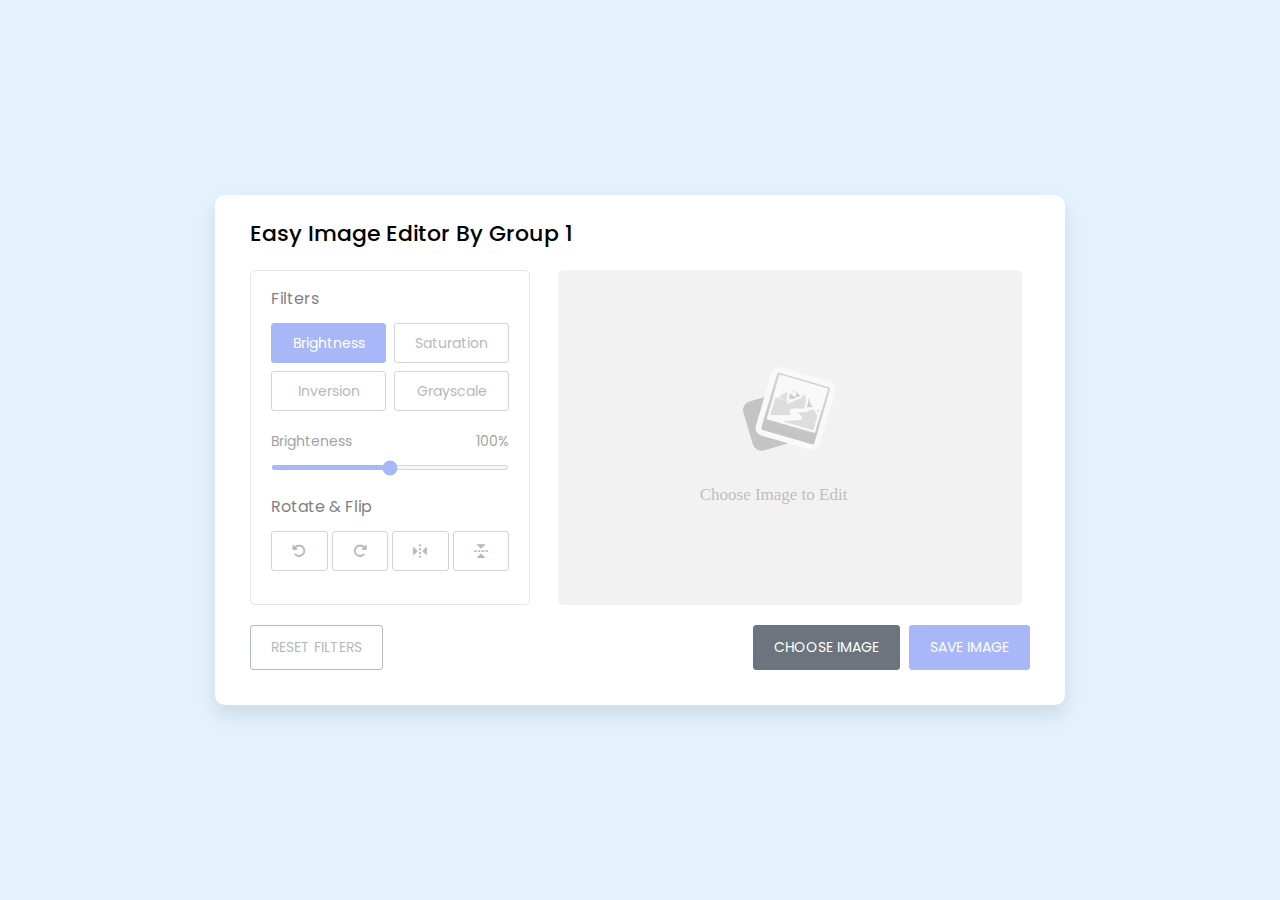
<file: 1/ImageEditor.html>
<!DOCTYPE html>
<html lang="en" dir="ltr">

<head>
  <meta charset="utf-8">
  <title>Image Editor</title>
  <link rel="stylesheet" href="1.css">
  <meta name="viewport" content="width=device-width, initial-scale=1.0">
  <link rel="stylesheet" href="https://unpkg.com/boxicons@2.1.2/css/boxicons.min.css">
  <link rel="stylesheet" href="https://cdnjs.cloudflare.com/ajax/libs/font-awesome/6.1.1/css/all.min.css" />
</head>


<body>
  <div class="container disable">
    <h2>Easy Image Editor By Group 1</h2>
    <div class="wrapper">
      <div class="editor-panel">
        <div class="filter">
          <label class="title">Filters</label>
          <div class="options">
            <button id="brightness" class="active">Brightness</button>
            <button id="saturation">Saturation</button>
            <button id="inversion">Inversion</button>
            <button id="grayscale">Grayscale</button>
          </div>
          <div class="slider">
            <div class="filter-info">
              <p class="name">Brighteness</p>
              <p class="value">100%</p>
            </div>
            <input type="range" value="100" min="0" max="200">
          </div>
        </div>
        <div class="rotate">
          <label class="title">Rotate & Flip</label>
          <div class="options">
            <button id="left"><i class="fa-solid fa-rotate-left"></i></button>
            <button id="right"><i class="fa-solid fa-rotate-right"></i></button>
            <button id="horizontal"><i class='bx bx-reflect-vertical'></i></button>
            <button id="vertical"><i class='bx bx-reflect-horizontal'></i></button>
          </div>
        </div>
      </div>
      <div class="preview-img">
        <img src="./image-placeholder.svg" alt="preview-img">
      </div>
    </div>
    <div class="controls">
      <button class="reset-filter">Reset Filters</button>
      <div class="row">
        <input type="file" class="file-input" accept="image/*" hidden>
        <button class="choose-img">Choose Image</button>
        <button class="save-img">Save Image</button>
      </div>
    </div>
  </div>

  <script src="1.js"></script>

</body>

</html>
</file>
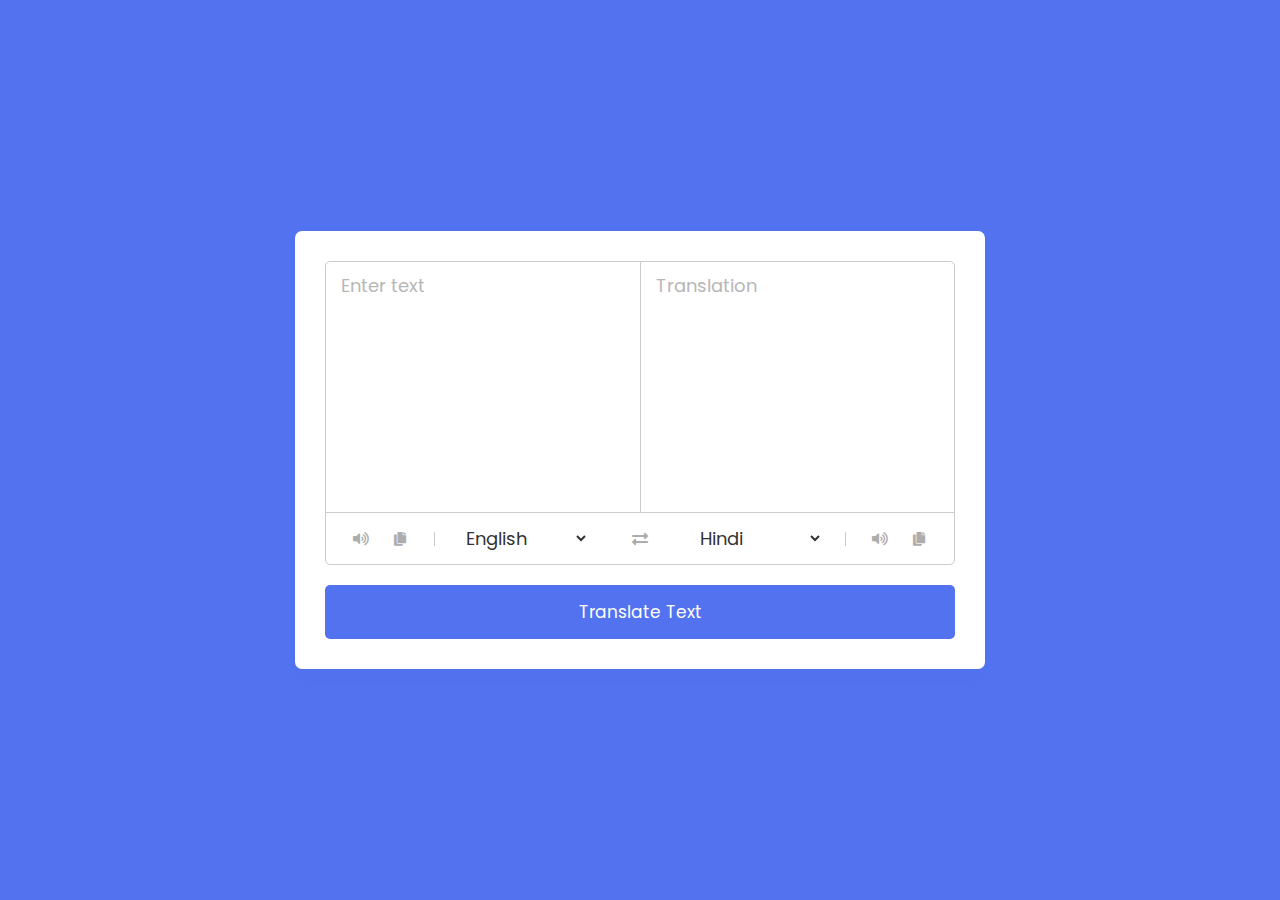
<file: 3/languageTranslator.html>
<!DOCTYPE html>
<html lang="en" dir="ltr">

<head>
  <meta charset="utf-8">
  <title>Language Translator</title>
  <link rel="stylesheet" href="3.css">
  <meta name="viewport" content="width=device-width, initial-scale=1.0">

  <link rel="stylesheet" href="https://cdnjs.cloudflare.com/ajax/libs/font-awesome/5.15.3/css/all.min.css" />
</head>

<body>
  <div class="container">
    <div class="wrapper">
      <div class="text-input">
        <textarea spellcheck="false" class="from-text" placeholder="Enter text"></textarea>
        <textarea spellcheck="false" readonly disabled class="to-text" placeholder="Translation"></textarea>
      </div>
      <ul class="controls">
        <li class="row from">
          <div class="icons">
            <i id="from" class="fas fa-volume-up"></i>
            <i id="from" class="fas fa-copy"></i>
          </div>
          <select></select>
        </li>
        <li class="exchange"><i class="fas fa-exchange-alt"></i></li>
        <li class="row to">
          <select></select>
          <div class="icons">
            <i id="to" class="fas fa-volume-up"></i>
            <i id="to" class="fas fa-copy"></i>
          </div>
        </li>
      </ul>
    </div>
    <button>Translate Text</button>
  </div>

  <script src="./countries.js"></script>
  <script src="./3.js"></script>

</body>

</html>
</file>
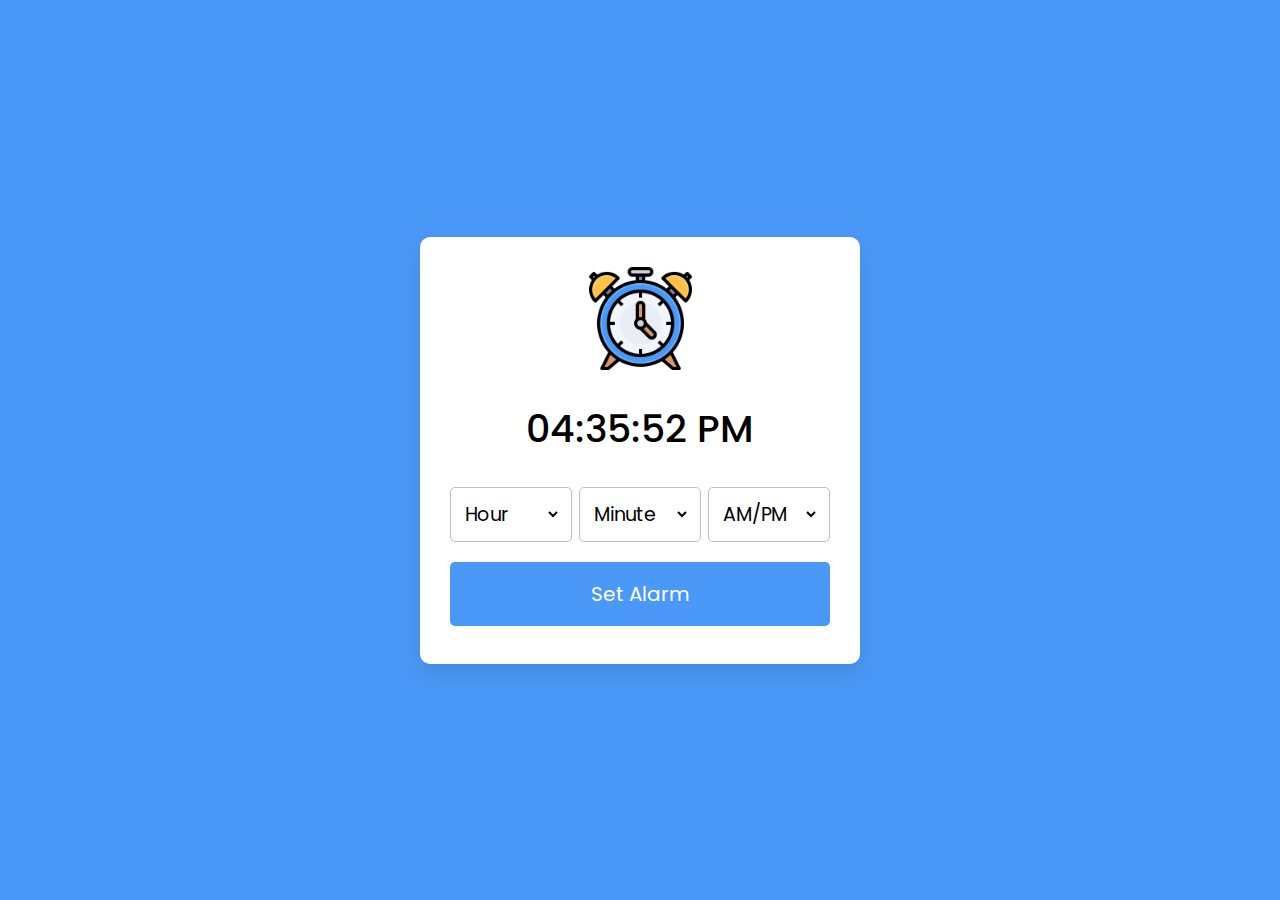
<file: 4/alarmClock.html>
<!DOCTYPE html>
<!-- Coding By CodingNepal - youtube.com/codingnepal -->
<html lang="en" dir="ltr">
  <head>
    <meta charset="utf-8">
    <title>Alarm Clock in JavaScript</title>
    <link rel="stylesheet" href="style.css">
    <meta name="viewport" content="width=device-width, initial-scale=1.0">
  </head>
  <body>
    <div class="wrapper">
      <img src="./files/clock.svg" alt="clock">
      <h1>00:00:00 PM</h1>
      <div class="content">
        <div class="column">
          <select>
            <option value="Hour" selected disabled hidden>Hour</option>
          </select>
        </div>
        <div class="column">
          <select>
            <option value="Minute" selected disabled hidden>Minute</option>
          </select>
        </div>
        <div class="column">
          <select>
            <option value="AM/PM" selected disabled hidden>AM/PM</option>
          </select>
        </div>
      </div>
      <button>Set Alarm</button>
    </div>

    <script src="script.js"></script>

  </body>
</html>
</file>
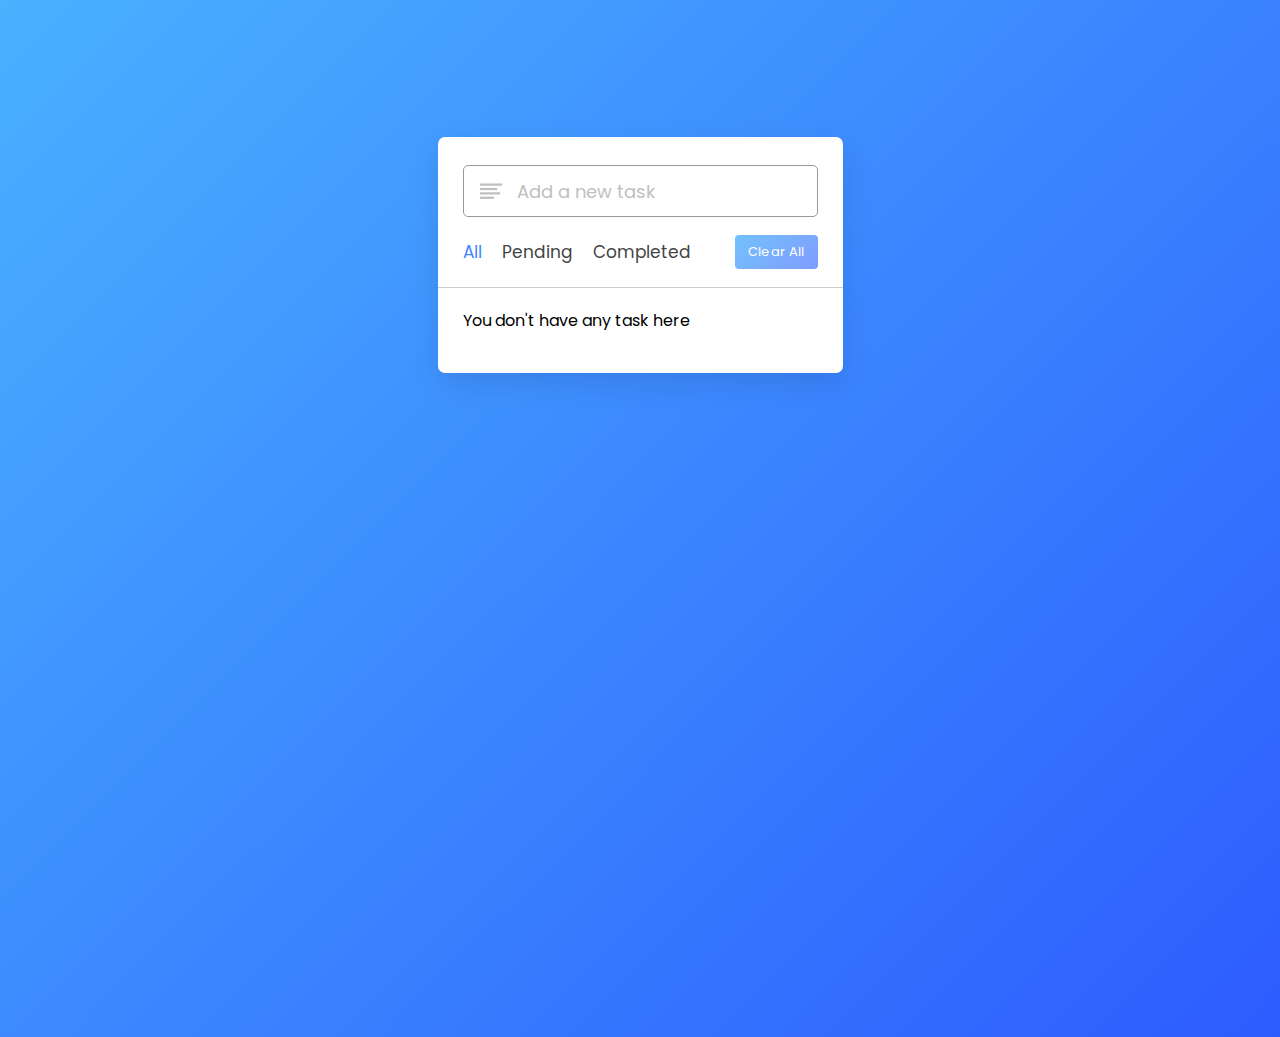
<file: 6/toDoList.html>
<!DOCTYPE html>
<!-- Coding By CodingNepal - youtube.com/codingnepal -->
<html lang="en" dir="ltr">
  <head>
    <meta charset="utf-8">
    <title>Todo List App</title>
    <link rel="stylesheet" href="style.css">
    <meta name="viewport" content="width=device-width, initial-scale=1.0">
    <!-- Iconscout Link For Icons -->
    <link rel="stylesheet" href="https://unicons.iconscout.com/release/v4.0.0/css/line.css">
  </head>
  <body>
    <div class="wrapper">
      <div class="task-input">
        <img src="bars-icon.svg" alt="icon">
        <input type="text" placeholder="Add a new task">
      </div>
      <div class="controls">
        <div class="filters">
          <span class="active" id="all">All</span>
          <span id="pending">Pending</span>
          <span id="completed">Completed</span>
        </div>
        <button class="clear-btn">Clear All</button>
      </div>
      <ul class="task-box"></ul>
    </div>

    <script src="script.js"></script>

  </body>
</html>
</file>
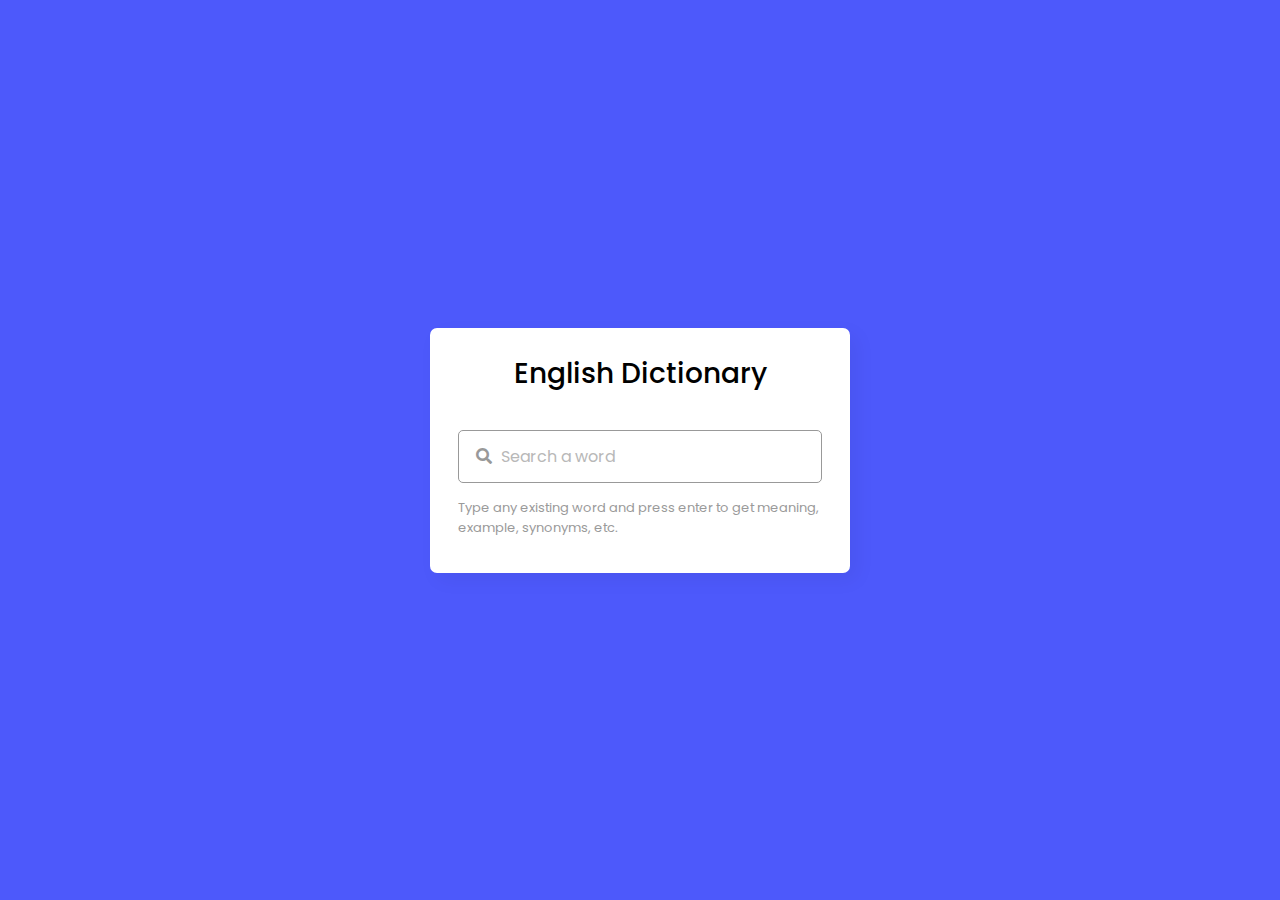
<file: 8/dictionary.html>
<!DOCTYPE html>
<!-- Coding By CodingNepal - youtube.com/codingnepal -->
<html lang="en" dir="ltr">
  <head>
    <meta charset="utf-8">
    <title>Dictionary App in JavaScript</title>
    <link rel="stylesheet" href="style.css">
    <meta name="viewport" content="width=device-width, initial-scale=1.0">
    <!-- CDN Link for Icons -->
    <link rel="stylesheet" href="https://fonts.googleapis.com/icon?family=Material+Icons">
    <link rel="stylesheet" href="https://cdnjs.cloudflare.com/ajax/libs/font-awesome/5.15.3/css/all.min.css"/>
  </head>
  <body>
    <div class="wrapper">
      <header>English Dictionary</header>
      <div class="search">
        <input type="text" placeholder="Search a word" required spellcheck="false">
        <i class="fas fa-search"></i>
        <span class="material-icons">close</span>
      </div>
      <p class="info-text">Type any existing word and press enter to get meaning, example, synonyms, etc.</p>
      <ul>
        <li class="word">
          <div class="details">
            <p>__</p>
            <span>_ _</span>
          </div>
          <i class="fas fa-volume-up"></i>
        </li>
        <div class="content">
          <li class="meaning">
            <div class="details">
              <p>Meaning</p>
              <span>___</span>
            </div>
          </li>
          <li class="example">
            <div class="details">
              <p>Example</p>
              <span>___</span>
            </div>
          </li>
          <li class="synonyms">
            <div class="details">
              <p>Synonyms</p>
              <div class="list"></div>
            </div>
          </li>
        </div>
      </ul>
    </div>

    <script src="script.js"></script>

  </body>
</html>
</file>
<file: 1/1.css>
/* Import Google font - Poppins */
@import url('https://fonts.googleapis.com/css2?family=Poppins:wght@400;500;600&display=swap');

* {
  margin: 0;
  padding: 0;
  box-sizing: border-box;
  font-family: 'Poppins', sans-serif;
}

body {
  display: flex;
  padding: 10px;
  min-height: 100vh;
  align-items: center;
  justify-content: center;
  background: #E3F2FD;
}

.container {
  width: 850px;
  padding: 30px 35px 35px;
  background: #fff;
  border-radius: 10px;
  box-shadow: 0 10px 20px rgba(0, 0, 0, 0.1);
}

.container.disable .editor-panel,
.container.disable .controls .reset-filter,
.container.disable .controls .save-img {
  opacity: 0.5;
  pointer-events: none;
}

.container h2 {
  margin-top: -8px;
  font-size: 22px;
  font-weight: 500;
}

.container .wrapper {
  display: flex;
  margin: 20px 0;
  min-height: 335px;
}

.wrapper .editor-panel {
  padding: 15px 20px;
  width: 280px;
  border-radius: 5px;
  border: 1px solid #ccc;
}

.editor-panel .title {
  display: block;
  font-size: 16px;
  margin-bottom: 12px;
}

.editor-panel .options,
.controls {
  display: flex;
  flex-wrap: wrap;
  justify-content: space-between;
}

.editor-panel button {
  outline: none;
  height: 40px;
  font-size: 14px;
  color: #6C757D;
  background: #fff;
  border-radius: 3px;
  margin-bottom: 8px;
  border: 1px solid #aaa;
}

.editor-panel .filter button {
  width: calc(100% / 2 - 4px);
}

.editor-panel button:hover {
  background: #f5f5f5;
}

.filter button.active {
  color: #fff;
  border-color: #5372F0;
  background: #5372F0;
}

.filter .slider {
  margin-top: 12px;
}

.filter .slider .filter-info {
  display: flex;
  color: #464646;
  font-size: 14px;
  justify-content: space-between;
}

.filter .slider input {
  width: 100%;
  height: 5px;
  accent-color: #5372F0;
}

.editor-panel .rotate {
  margin-top: 17px;
}

.editor-panel .rotate button {
  display: flex;
  align-items: center;
  justify-content: center;
  width: calc(100% / 4 - 3px);
}

.rotate .options button:nth-child(3),
.rotate .options button:nth-child(4) {
  font-size: 18px;
}

.rotate .options button:active {
  color: #fff;
  background: #5372F0;
  border-color: #5372F0;
}

.wrapper .preview-img {
  flex-grow: 1;
  display: flex;
  overflow: hidden;
  margin-left: 20px;
  border-radius: 5px;
  align-items: center;
  justify-content: center;
}

.preview-img img {
  max-width: 490px;
  max-height: 335px;
  width: 100%;
  height: 100%;
  object-fit: contain;
}

.controls button {
  padding: 11px 20px;
  font-size: 14px;
  border-radius: 3px;
  outline: none;
  color: #fff;
  cursor: pointer;
  background: none;
  transition: all 0.3s ease;
  text-transform: uppercase;
}

.controls .reset-filter {
  color: #6C757D;
  border: 1px solid #6C757D;
}

.controls .reset-filter:hover {
  color: #fff;
  background: #6C757D;
}

.controls .choose-img {
  background: #6C757D;
  border: 1px solid #6C757D;
}

.controls .save-img {
  margin-left: 5px;
  background: #5372F0;
  border: 1px solid #5372F0;
}

@media screen and (max-width: 760px) {
  .container {
    padding: 25px;
  }

  .container .wrapper {
    flex-wrap: wrap-reverse;
  }

  .wrapper .editor-panel {
    width: 100%;
  }

  .wrapper .preview-img {
    width: 100%;
    margin: 0 0 15px;
  }
}

@media screen and (max-width: 500px) {
  .controls button {
    width: 100%;
    margin-bottom: 10px;
  }

  .controls .row {
    width: 100%;
  }

  .controls .row .save-img {
    margin-left: 0px;
  }
}
</file>
<file: 3/3.css>
/* Import Google Font - Poppins */
@import url('https://fonts.googleapis.com/css2?family=Poppins:wght@400;500;600;700&display=swap');

* {
  margin: 0;
  padding: 0;
  box-sizing: border-box;
  font-family: 'Poppins', sans-serif;
}

body {
  display: flex;
  align-items: center;
  justify-content: center;
  padding: 0 10px;
  min-height: 100vh;
  background: #5372F0;
}

.container {
  max-width: 690px;
  width: 100%;
  padding: 30px;
  background: #fff;
  border-radius: 7px;
  box-shadow: 0 10px 20px rgba(0, 0, 0, 0.01);
}

.wrapper {
  border-radius: 5px;
  border: 1px solid #ccc;
}

.wrapper .text-input {
  display: flex;
  border-bottom: 1px solid #ccc;
}

.text-input .to-text {
  border-radius: 0px;
  border-left: 1px solid #ccc;
}

.text-input textarea {
  height: 250px;
  width: 100%;
  border: none;
  outline: none;
  resize: none;
  background: none;
  font-size: 18px;
  padding: 10px 15px;
  border-radius: 5px;
}

.text-input textarea::placeholder {
  color: #b7b6b6;
}

.controls,
li,
.icons,
.icons i {
  display: flex;
  align-items: center;
  justify-content: space-between;
}

.controls {
  list-style: none;
  padding: 12px 15px;
}

.controls .row .icons {
  width: 38%;
}

.controls .row .icons i {
  width: 50px;
  color: #adadad;
  font-size: 14px;
  cursor: pointer;
  transition: transform 0.2s ease;
  justify-content: center;
}

.controls .row.from .icons {
  padding-right: 15px;
  border-right: 1px solid #ccc;
}

.controls .row.to .icons {
  padding-left: 15px;
  border-left: 1px solid #ccc;
}

.controls .row select {
  color: #333;
  border: none;
  outline: none;
  font-size: 18px;
  background: none;
  padding-left: 5px;
}

.text-input textarea::-webkit-scrollbar {
  width: 4px;
}

.controls .row select::-webkit-scrollbar {
  width: 8px;
}

.text-input textarea::-webkit-scrollbar-track,
.controls .row select::-webkit-scrollbar-track {
  background: #fff;
}

.text-input textarea::-webkit-scrollbar-thumb {
  background: #ddd;
  border-radius: 8px;
}

.controls .row select::-webkit-scrollbar-thumb {
  background: #999;
  border-radius: 8px;
  border-right: 2px solid #ffffff;
}

.controls .exchange {
  color: #adadad;
  cursor: pointer;
  font-size: 16px;
  transition: transform 0.2s ease;
}

.controls i:active {
  transform: scale(0.9);
}

.container button {
  width: 100%;
  padding: 14px;
  outline: none;
  border: none;
  color: #fff;
  cursor: pointer;
  margin-top: 20px;
  font-size: 17px;
  border-radius: 5px;
  background: #5372F0;
}

@media (max-width: 660px) {
  .container {
    padding: 20px;
  }

  .wrapper .text-input {
    flex-direction: column;
  }

  .text-input .to-text {
    border-left: 0px;
    border-top: 1px solid #ccc;
  }

  .text-input textarea {
    height: 200px;
  }

  .controls .row .icons {
    display: none;
  }

  .container button {
    padding: 13px;
    font-size: 16px;
  }

  .controls .row select {
    font-size: 16px;
  }

  .controls .exchange {
    font-size: 14px;
  }
}
</file>
<file: 4/style.css>
/* Import Google font - Poppins */
@import url('https://fonts.googleapis.com/css2?family=Poppins:wght@400;500;600&display=swap');
*{
  margin: 0;
  padding: 0;
  box-sizing: border-box;
  font-family: 'Poppins', sans-serif;
}
body, .wrapper, .content{
  display: flex;
  align-items: center;
  justify-content: center;
}
body{
  padding: 0 10px;
  min-height: 100vh;
  background: #4A98F7;
}
.wrapper{
  width: 440px;
  padding: 30px 30px 38px;
  background: #fff;
  border-radius: 10px;
  flex-direction: column;
  box-shadow: 0 10px 25px rgba(0,0,0,0.1);
}
.wrapper img{
  max-width: 103px;
}
.wrapper h1{
  font-size: 38px;
  font-weight: 500;
  margin: 30px 0;
}
.wrapper .content{
  width: 100%;
  justify-content: space-between;
}
.content.disable{
  cursor: no-drop;
}
.content .column{
  padding: 0 10px;
  border-radius: 5px;
  border: 1px solid #bfbfbf;
  width: calc(100% / 3 - 5px);
}
.content.disable .column{
  opacity: 0.6;
  pointer-events: none;
}
.column select{
  width: 100%;
  height: 53px;
  border: none;
  outline: none;
  background: none;
  font-size: 19px;
}
.wrapper button{
  width: 100%;
  border: none;
  outline: none;
  color: #fff;
  cursor: pointer;
  font-size: 20px;
  padding: 17px 0;
  margin-top: 20px;
  border-radius: 5px;
  background: #4A98F7;
}
</file>
<file: 6/style.css>
/* Import Google Font - Poppins */
@import url('https://fonts.googleapis.com/css2?family=Poppins:wght@400;500;600;700&display=swap');
*{
  margin: 0;
  padding: 0;
  box-sizing: border-box;
  font-family: 'Poppins', sans-serif;
}
body{
  width: 100%;
  height: 100vh;
  overflow: hidden;
  background: linear-gradient(135deg, #4AB1FF, #2D5CFE);
}
::selection{
  color: #fff;
  background: #3C87FF;
}
.wrapper{
  max-width: 405px;
  padding: 28px 0 30px;
  margin: 137px auto;
  background: #fff;
  border-radius: 7px;
  box-shadow: 0 10px 30px rgba(0,0,0,0.1);
}
.task-input{
  height: 52px;
  padding: 0 25px;
  position: relative;
}
.task-input img{
  top: 50%;
  position: absolute;
  transform: translate(17px, -50%);
}
.task-input input{
  height: 100%;
  width: 100%;
  outline: none;
  font-size: 18px;
  border-radius: 5px;
  padding: 0 20px 0 53px;
  border: 1px solid #999;
}
.task-input input:focus,
.task-input input.active{
  padding-left: 52px;
  border: 2px solid #3C87FF;
}
.task-input input::placeholder{
  color: #bfbfbf;
}
.controls, li{
  display: flex;
  align-items: center;
  justify-content: space-between;
}
.controls{
  padding: 18px 25px;
  border-bottom: 1px solid #ccc;
}
.filters span{
  margin: 0 8px;
  font-size: 17px;
  color: #444444;
  cursor: pointer;
}
.filters span:first-child{
  margin-left: 0;
}
.filters span.active{
  color: #3C87FF;
}
.controls .clear-btn{
  border: none;
  opacity: 0.6;
  outline: none;
  color: #fff;
  cursor: pointer;
  font-size: 13px;
  padding: 7px 13px;
  border-radius: 4px;
  letter-spacing: 0.3px;
  pointer-events: none;
  transition: transform 0.25s ease;
  background: linear-gradient(135deg, #1798fb 0%, #2D5CFE 100%);
}
.clear-btn.active{
  opacity: 0.9;
  pointer-events: auto;
}
.clear-btn:active{
  transform: scale(0.93);
}
.task-box{
  margin-top: 20px;
  margin-right: 5px;
  padding: 0 20px 10px 25px;
}
.task-box.overflow{
  overflow-y: auto;
  max-height: 300px;
}
.task-box::-webkit-scrollbar{
  width: 5px;
}
.task-box::-webkit-scrollbar-track{
  background: #f1f1f1;
  border-radius: 25px;
}
.task-box::-webkit-scrollbar-thumb{
  background: #e6e6e6;
  border-radius: 25px;
}
.task-box .task{
  list-style: none;
  font-size: 17px;
  margin-bottom: 18px;
  padding-bottom: 16px;
  align-items: flex-start;
  border-bottom: 1px solid #ccc;
}
.task-box .task:last-child{
  margin-bottom: 0;
  border-bottom: 0;
  padding-bottom: 0;
}
.task-box .task label{
  display: flex;
  align-items: flex-start;
}
.task label input{
  margin-top: 7px;
  accent-color: #3C87FF;
}
.task label p{
  user-select: none;
  margin-left: 12px;
  word-wrap: break-word;
}
.task label p.checked{
  text-decoration: line-through;
}
.task-box .settings{
  position: relative;
}
.settings :where(i, li){
  cursor: pointer;
}
.settings .task-menu{
  z-index: 10;
  right: -5px;
  bottom: -65px;
  padding: 5px 0;
  background: #fff;
  position: absolute;
  border-radius: 4px;
  transform: scale(0);
  transform-origin: top right;
  box-shadow: 0 0 6px rgba(0,0,0,0.15);
  transition: transform 0.2s ease;
}
.task-box .task:last-child .task-menu{
  bottom: 0;
  transform-origin: bottom right;
}
.task-box .task:first-child .task-menu{
  bottom: -65px;
  transform-origin: top right;
}
.task-menu.show{
  transform: scale(1);
}
.task-menu li{
  height: 25px;
  font-size: 16px;
  margin-bottom: 2px;
  padding: 17px 15px;
  cursor: pointer;
  justify-content: flex-start;
}
.task-menu li:last-child{
  margin-bottom: 0;
}
.settings li:hover{
  background: #f5f5f5;
}
.settings li i{
  padding-right: 8px;
}

@media (max-width: 400px) {
  body{
    padding: 0 10px;
  }
  .wrapper {
    padding: 20px 0;
  }
  .filters span{
    margin: 0 5px;
  }
  .task-input{
    padding: 0 20px;
  }
  .controls{
    padding: 18px 20px;
  }
  .task-box{
    margin-top: 20px;
    margin-right: 5px;
    padding: 0 15px 10px 20px;
  }
  .task label input{
    margin-top: 4px;
  }
}
</file>
<file: 8/style.css>
/* Import Google Font - Poppins */
@import url('https://fonts.googleapis.com/css2?family=Poppins:wght@400;500;600;700&display=swap');
*{
  margin: 0;
  padding: 0;
  box-sizing: border-box;
  font-family: 'Poppins', sans-serif;
}
body{
  display: flex;
  align-items: center;
  justify-content: center;
  min-height: 100vh;
  background: #4D59FB;
}
::selection{
  color: #fff;
  background: #4D59FB;
}
.wrapper{
  width: 420px;
  border-radius: 7px;
  background: #fff;
  padding: 25px 28px 45px;
  box-shadow: 7px 7px 20px rgba(0, 0, 0, 0.05);
}
.wrapper header{
  font-size: 28px;
  font-weight: 500;
  text-align: center;
}
.wrapper .search{
  position: relative;
  margin: 35px 0 18px;
}
.search input{
  height: 53px;
  width: 100%;
  outline: none;
  font-size: 16px;
  border-radius: 5px;
  padding: 0 42px;
  border: 1px solid #999;
}
.search input:focus{
  padding: 0 41px;
  border: 2px solid #4D59FB;
}
.search input::placeholder{
  color: #B8B8B8;
}
.search :where(i, span){
  position: absolute;
  top: 50%;
  color: #999;
  transform: translateY(-50%);
}
.search i{
  left: 18px;
  pointer-events: none;
  font-size: 16px;
}
.search input:focus ~ i{
  color: #4D59FB;
}
.search span{
  right: 15px;
  cursor: pointer;
  font-size: 18px;
  display: none;
}
.search input:valid ~ span{
  display: block;
}
.wrapper .info-text{
  font-size: 13px;
  color: #9A9A9A;
  margin: -3px 0 -10px;
}
.wrapper.active .info-text{
  display: none;
}
.info-text span{
  font-weight: 500;
}
.wrapper ul{
  height: 0;
  opacity: 0;
  padding-right: 1px;
  overflow-y: hidden;
  transition: all 0.2s ease;
}
.wrapper.active ul{
  opacity: 1;
  height: 303px;
}
.wrapper ul li{
  display: flex;
  list-style: none;
  margin-bottom: 14px;
  align-items: center;
  padding-bottom: 17px;
  border-bottom: 1px solid #D9D9D9;
  justify-content: space-between;
}
ul li:last-child{
  margin-bottom: 0;
  border-bottom: 0;
  padding-bottom: 0;
}
ul .word p{
  font-size: 22px;
  font-weight: 500;
}
ul .word span{
  font-size: 12px;
  color: #989898;
}
ul .word i{
  color: #999;
  font-size: 15px;
  cursor: pointer;
}
ul .content{
  max-height: 215px;
  overflow-y: auto;
}
ul .content::-webkit-scrollbar{
  width: 0px;
}
.content li .details{
  padding-left: 10px;
  border-radius: 4px 0 0 4px;
  border-left: 3px solid #4D59FB;
}
.content li p{
  font-size: 17px;
  font-weight: 500;
}
.content li span{
  font-size: 15px;
  color: #7E7E7E;
}
.content .synonyms .list{
  display: flex;
  flex-wrap: wrap;
}
.content .synonyms span{
  cursor: pointer;
  margin-right: 5px;
  text-decoration: underline;
}
</file>
